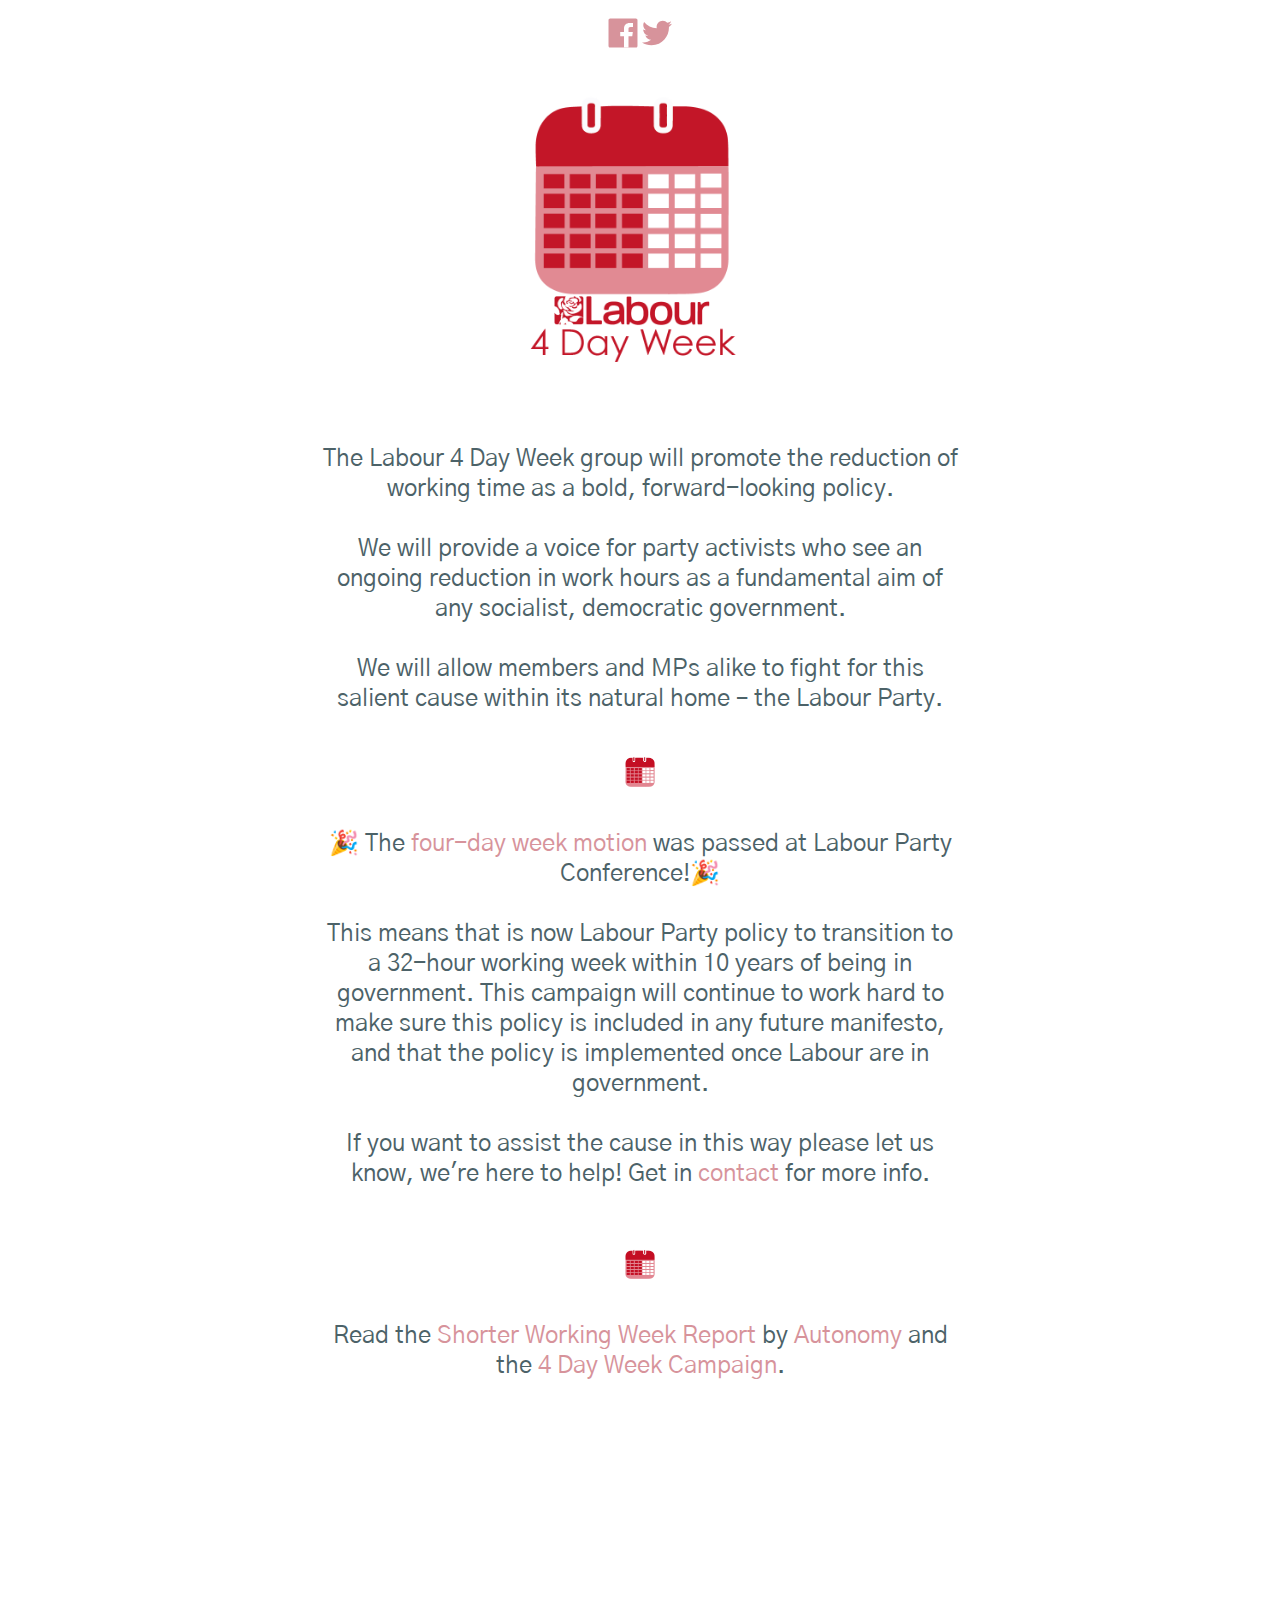
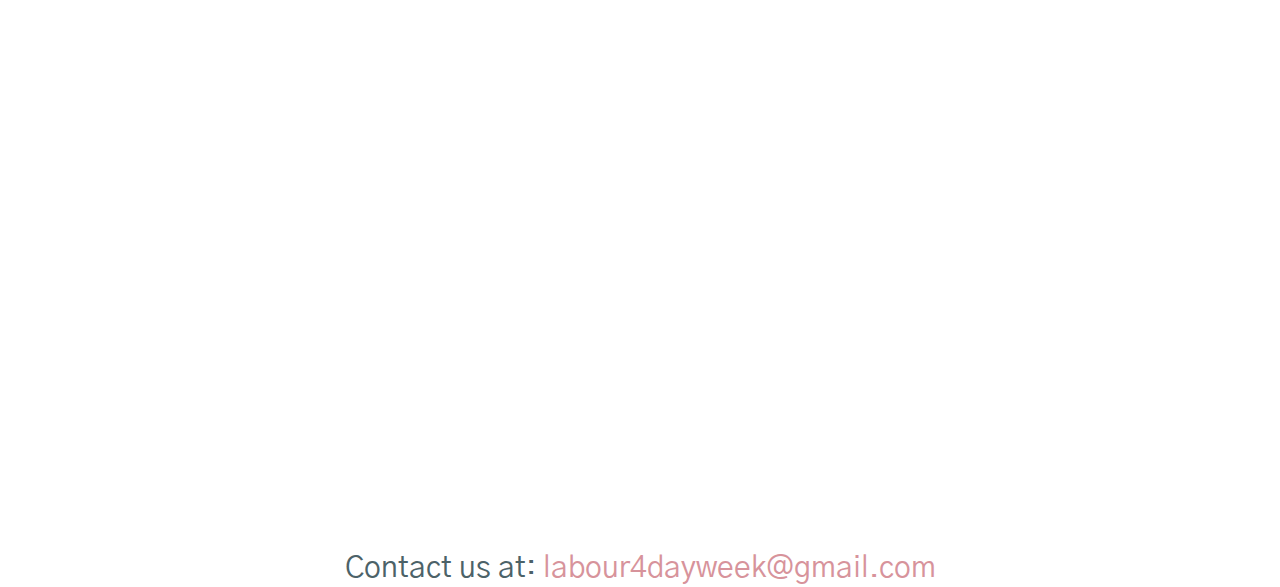
<file: index.html>
<!DOCTYPE html>
<html <html lang="en-UK">
<head>


<style>
img {
    display: block;
    float:center;

 
    margin-left: auto;
    margin-right: auto;
    width: 30%;
   
   
}
</style>
<link href="https://fonts.googleapis.com/css?family=Gothic+A1" rel="stylesheet">
<link rel="stylesheet" type="text/css" href="style.css">
<title>Labour 4 Day Week</title>
<meta charset="UTF-8">
<meta name="viewport" content="width=device-width, initial-scale=1.0">
<meta name="description" content="Labour 4 Day Week">
  <meta name="keywords" content="Labour 4 Day Week, labour, politics, 4 day week, four day week, work, AI, Post-work, Future of Work, shorter working week, Writing">
  <meta name="author" content="Labour 4 Day Week">
</head>
<body>

<div class="navbar">

<br>
<div class="logo">
<!-- FACEBOOK LOGO-->
<a href="https://www.facebook.com/labour4dayweek" target="_blank">
<?xml version="1.0" encoding="UTF-8" standalone="no"?>
<svg xmlns="http://www.w3.org/2000/svg" xmlns:xlink="http://www.w3.org/1999/xlink" version="1.1" id="Layer_1" x="0px" y="0px" width="30px" height="30px" viewBox="0 0 266.893 266.895" enable-background="new 0 0 266.893 266.895" xml:space="preserve">
<path id="facebook" class=icon d="M248.082,262.307c7.854,0,14.223-6.369,14.223-14.225V18.812  c0-7.857-6.368-14.224-14.223-14.224H18.812c-7.857,0-14.224,6.367-14.224,14.224v229.27c0,7.855,6.366,14.225,14.224,14.225  H248.082z"/>
<path class=iconinside id="f" d="M182.409,262.307v-99.803h33.499l5.016-38.895h-38.515V98.777c0-11.261,3.127-18.935,19.275-18.935  l20.596-0.009V45.045c-3.562-0.474-15.788-1.533-30.012-1.533c-29.695,0-50.025,18.126-50.025,51.413v28.684h-33.585v38.895h33.585  v99.803H182.409z"/>
</svg>
</a>



<!-- Twitter LOGO -->
<a href="https://twitter.com/Labour4DayWeek" target="_blank">
<?xml version="1.0" encoding="iso-8859-1"?>
<!-- Generator: Adobe Illustrator 18.1.1, SVG Export Plug-In . SVG Version: 6.00 Build 0)  -->
<svg xmlns="http://www.w3.org/2000/svg" xmlns:xlink="http://www.w3.org/1999/xlink" version="1.1" id="Capa_1" x="40px" y="40px" viewBox="0 0 612 612" style="enable-background:new 0 0 612 612;" xml:space="preserve" width="30px" height="30px">
<title>twitter profile</title>
    <desc>https://twitter.com/Labour4DayWeek</desc>
<g>
	<g> <g id="twitter profile" fill-rule="nonzero">
		<path class=icon d="M612,116.258c-22.525,9.981-46.694,16.75-72.088,19.772c25.929-15.527,45.777-40.155,55.184-69.411    c-24.322,14.379-51.169,24.82-79.775,30.48c-22.907-24.437-55.49-39.658-91.63-39.658c-69.334,0-125.551,56.217-125.551,125.513    c0,9.828,1.109,19.427,3.251,28.606C197.065,206.32,104.556,156.337,42.641,80.386c-10.823,18.51-16.98,40.078-16.98,63.101    c0,43.559,22.181,81.993,55.835,104.479c-20.575-0.688-39.926-6.348-56.867-15.756v1.568c0,60.806,43.291,111.554,100.693,123.104    c-10.517,2.83-21.607,4.398-33.08,4.398c-8.107,0-15.947-0.803-23.634-2.333c15.985,49.907,62.336,86.199,117.253,87.194    c-42.947,33.654-97.099,53.655-155.916,53.655c-10.134,0-20.116-0.612-29.944-1.721c55.567,35.681,121.536,56.485,192.438,56.485    c230.948,0,357.188-191.291,357.188-357.188l-0.421-16.253C573.872,163.526,595.211,141.422,612,116.258z" />
	</g>
</g>
</svg>
</a>
</div>

</div>





<div class="main">

<div id="contentimg" >	
<img src="images/Lab4DayWeek.png" alt="Labour Logo" >
 </div>

<div id="content">
<p style="min-width:300px;max-width:1500px;" >The Labour 4 Day Week group will promote the reduction of working time as a bold, forward-looking policy.  <br> 
 <br> 
We will provide a voice for party activists who see an ongoing reduction in work hours as a fundamental aim of any socialist, democratic government.  <br> 
 <br> 
We will allow members and MPs alike to fight for this salient cause within its natural home – the Labour Party. <br>
 </div>
 <br>
	<div id="contentimgsmall" >	
<img src="images/Calendar.png" alt="Labour Logo" style="width:30px;" >
 </div>
 <br>
	<div id="content">
<p style="min-width:300px;max-width:1500px;" > 🎉 The <a href="images/FOURDAYWEEKMOTION.pdf" download> four-day week motion</a> was passed at Labour Party Conference!🎉
<br>
<br>	
	This means that is now Labour Party policy to transition to a 32-hour working week within 10 years of being in government. This campaign will continue to work hard to make sure this policy is included in any future manifesto, and that the policy is implemented once Labour are in government.
<br>
<br>	
If you want to assist the cause in this way please let us know, we're here to help! Get in <a href="mailto:labour4dayweek@gmail.com">contact</a> for more info.  <br>
</div>		
<br>
	<br>
	<div id="contentimgsmall" >	
<img src="images/Calendar.png" alt="Labour Logo" style="width:30px;">
 </div>
	
	<br>
 <div id="content">
<p style="min-width:300px;max-width:1500px;" > Read the <a target="_blank" href="http://autonomy.work/wp-content/uploads/2019/02/Shorter-working-week-docV5.pdf"> Shorter Working Week Report</a> by <a target="_blank" href="http://autonomy.work">Autonomy</a> and the <a target="_blank" href="https://www.4dayweek.co.uk"> 4 Day Week Campaign</a>.  <br>
<br>
</div>

<div id="contentvid">
<iframe width="560" height="315" src="https://www.youtube.com/embed/xUzktGsK8sg" frameborder="0" allow="accelerometer; autoplay; encrypted-media; gyroscope; picture-in-picture" allowfullscreen></iframe>
</div>

 <br>

	<br>
<div id="contentvid">
<iframe width="560" height="315" src="https://www.youtube.com/embed/wItHPicsbDU" frameborder="0" allow="accelerometer; autoplay; encrypted-media; gyroscope; picture-in-picture" allowfullscreen></iframe>
</div>

<div id="content">

	<br>
<p  style="font-size:30px;"> Contact us at:  <a href="mailto:labour4dayweek@gmail.com"> labour4dayweek@gmail.com </a>
</div>


</div>


</body>
</html
</file>
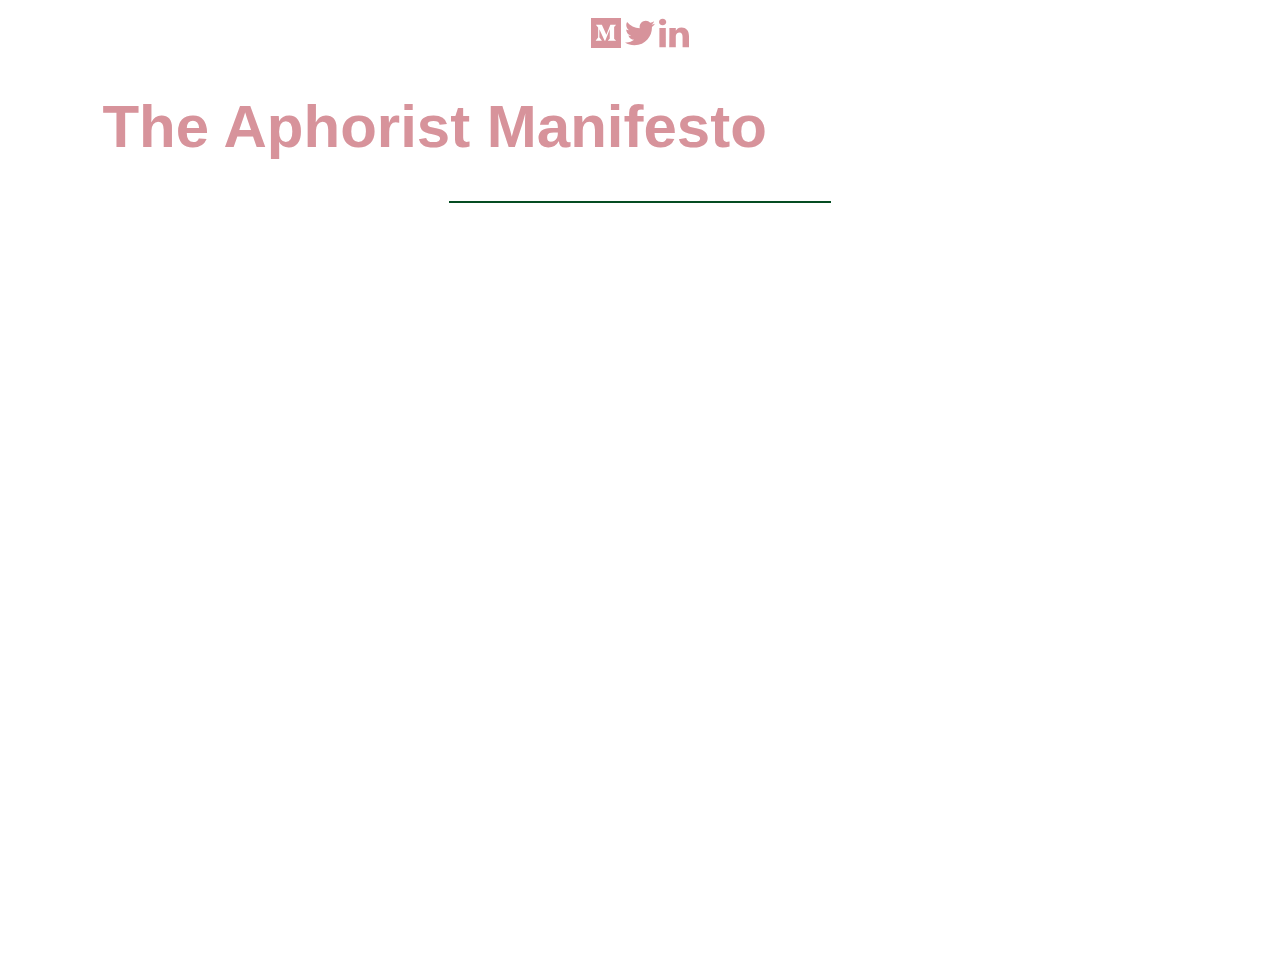
<file: i-have-made-up-my-mind-to-be-polite-and-sincere-to-everyone-more-cannot-be-asked-of-me.html>
<!DOCTYPE html>
<html <html lang="en-UK">
<head>


<style>
img {
    display: block;
    float:right;

 
    padding-left:4%;
    padding-bottom:4%;
    width: 40%;
    max-width:700px;
   
}
</style>
<link href="https://fonts.googleapis.com/css?family=Cardo|EB+Garamond|Esteban|Spectral|Lato" rel="stylesheet">
<link rel="stylesheet" type="text/css" href="style.css">
<title>The Aphorist Manifesto</title>
<meta charset="UTF-8">
<meta name="viewport" content="width=device-width, initial-scale=1.0">
<meta name="description" content="Patrick Bettington's Bio & Homepage">
  <meta name="keywords" content="patrick, bettington, philosophy, poltics, political, philosopher, technology, AI, Post-work, Future of Work, Research, Writing">
  <meta name="author" content="Patrick Bettington">
</head>
<body>
<div class="navbar">
<br>
<!-- MEDIUM LOGO -->
<a href="https://medium.com/@paddybettington" target="_blank">
<?xml version="1.0" encoding="UTF-8" standalone="no"?>
<svg  preserveAspectRatio="xMaxYMax meet" width="30px" height="30px" viewBox="0 0 195 195" version="1.1" xmlns="http://www.w3.org/2000/svg" xmlns:xlink="http://www.w3.org/1999/xlink">
    <!-- Generator: Sketch 46.2 (44496) - http://www.bohemiancoding.com/sketch -->
    <title>Monogram</title>
    <desc>Created with Sketch.</desc>
    <defs></defs>
    <g id="Page-1" stroke="none" stroke-width="1" fill="none" fill-rule="evenodd">
        <g id="Monogram" fill-rule="nonzero">
            <rect class=icon id="Rectangle-path" fill="#12100E" x="0" y="0" width="195" height="195"></rect>
            <path class=iconinside d="M46.5340803,65.2157554 C46.6968378,63.6076572 46.0836,62.018231 44.8828198,60.93592 L32.6512605,46.2010582 L32.6512605,44 L70.6302521,44 L99.9859944,108.380952 L125.794585,44 L162,44 L162,46.2010582 L151.542017,56.2281011 C150.640424,56.9153477 150.193188,58.0448862 150.380019,59.1628454 L150.380019,132.837155 C150.193188,133.955114 150.640424,135.084652 151.542017,135.771899 L161.755369,145.798942 L161.755369,148 L110.38282,148 L110.38282,145.798942 L120.963119,135.527337 C122.002801,134.487948 122.002801,134.182246 122.002801,132.592593 L122.002801,73.0417402 L92.585901,147.755438 L88.6106443,147.755438 L54.3622782,73.0417402 L54.3622782,123.115814 C54.0767278,125.221069 54.7759199,127.3406 56.2581699,128.863022 L70.0186741,145.55438 L70.0186741,147.755438 L31,147.755438 L31,145.55438 L44.7605042,128.863022 C46.2319621,127.338076 46.8903838,125.204485 46.5340803,123.115814 L46.5340803,65.2157554 Z" id="Shape" fill="#FFFFFF"></path>
        </g>
    </g>
</svg>
</a>

<!-- Twitter LOGO -->
<a href="https://twitter.com/paddybettington" target="_blank">
<?xml version="1.0" encoding="iso-8859-1"?>
<!-- Generator: Adobe Illustrator 18.1.1, SVG Export Plug-In . SVG Version: 6.00 Build 0)  -->
<svg xmlns="http://www.w3.org/2000/svg" xmlns:xlink="http://www.w3.org/1999/xlink" version="1.1" id="Capa_1" x="40px" y="40px" viewBox="0 0 612 612" style="enable-background:new 0 0 612 612;" xml:space="preserve" width="30px" height="30px">
<title>twitter profile</title>
    <desc>https://twitter.com/paddybettington</desc>
<g>
	<g> <g id="twitter profile" fill-rule="nonzero">
		<path class=icon d="M612,116.258c-22.525,9.981-46.694,16.75-72.088,19.772c25.929-15.527,45.777-40.155,55.184-69.411    c-24.322,14.379-51.169,24.82-79.775,30.48c-22.907-24.437-55.49-39.658-91.63-39.658c-69.334,0-125.551,56.217-125.551,125.513    c0,9.828,1.109,19.427,3.251,28.606C197.065,206.32,104.556,156.337,42.641,80.386c-10.823,18.51-16.98,40.078-16.98,63.101    c0,43.559,22.181,81.993,55.835,104.479c-20.575-0.688-39.926-6.348-56.867-15.756v1.568c0,60.806,43.291,111.554,100.693,123.104    c-10.517,2.83-21.607,4.398-33.08,4.398c-8.107,0-15.947-0.803-23.634-2.333c15.985,49.907,62.336,86.199,117.253,87.194    c-42.947,33.654-97.099,53.655-155.916,53.655c-10.134,0-20.116-0.612-29.944-1.721c55.567,35.681,121.536,56.485,192.438,56.485    c230.948,0,357.188-191.291,357.188-357.188l-0.421-16.253C573.872,163.526,595.211,141.422,612,116.258z" />
	</g>
</g>
</svg>
</a>

<a href="https://www.linkedin.com/in/patrickbettington/" target="_blank" >
<!-- Linked in logo -->
<?xml version="1.0" encoding="iso-8859-1"?>
<!-- Generator: Adobe Illustrator 16.0.0, SVG Export Plug-In . SVG Version: 6.00 Build 0)  -->
<!DOCTYPE svg PUBLIC "-//W3C//DTD SVG 1.1//EN" "http://www.w3.org/Graphics/SVG/1.1/DTD/svg11.dtd">
<svg version="1.1" id="Capa_1" xmlns="http://www.w3.org/2000/svg" xmlns:xlink="http://www.w3.org/1999/xlink" x="0px" y="0px"
	 width="30px" height="30px" viewBox="0 0 430.117 430.117" style="enable-background:new 0 0 430.117 430.117;"
	 xml:space="preserve">
<g> 
	<path class=icon id="LinkedIn" d="M430.117,261.543V420.56h-92.188V272.193c0-37.271-13.334-62.707-46.703-62.707
		c-25.473,0-40.632,17.142-47.301,33.724c-2.432,5.928-3.058,14.179-3.058,22.477V420.56h-92.219c0,0,1.242-251.285,0-277.32h92.21
		v39.309c-0.187,0.294-0.43,0.611-0.606,0.896h0.606v-0.896c12.251-18.869,34.13-45.824,83.102-45.824
		C384.633,136.724,430.117,176.361,430.117,261.543z M52.183,9.558C20.635,9.558,0,30.251,0,57.463
		c0,26.619,20.038,47.94,50.959,47.94h0.616c32.159,0,52.159-21.317,52.159-47.94C103.128,30.251,83.734,9.558,52.183,9.558z
		 M5.477,420.56h92.184v-277.32H5.477V420.56z"/>
</g>

</svg>
</a>




<h1><a href="i-have-made-up-my-mind-to-be-polite-and-sincere-to-everyone-more-cannot-be-asked-of-me.html">The Aphorist Manifesto</a></h1>
<hr size="2" color="#054C22" width="380" align="center" noshade>
<br>

</div>
<div class="main">

<p class=big 'style="min-width:300px;max-width:400px;"' >“I have made up my mind to be polite and sincere to everyone; more cannot be asked of me.”
<hr size="1" color="#721414" width="20%" align="center" noshade>
<p>Lev Nikolayevich Myshkin</p>
<br>
<br>
<br>
<br>
<br>
<br>
</file>
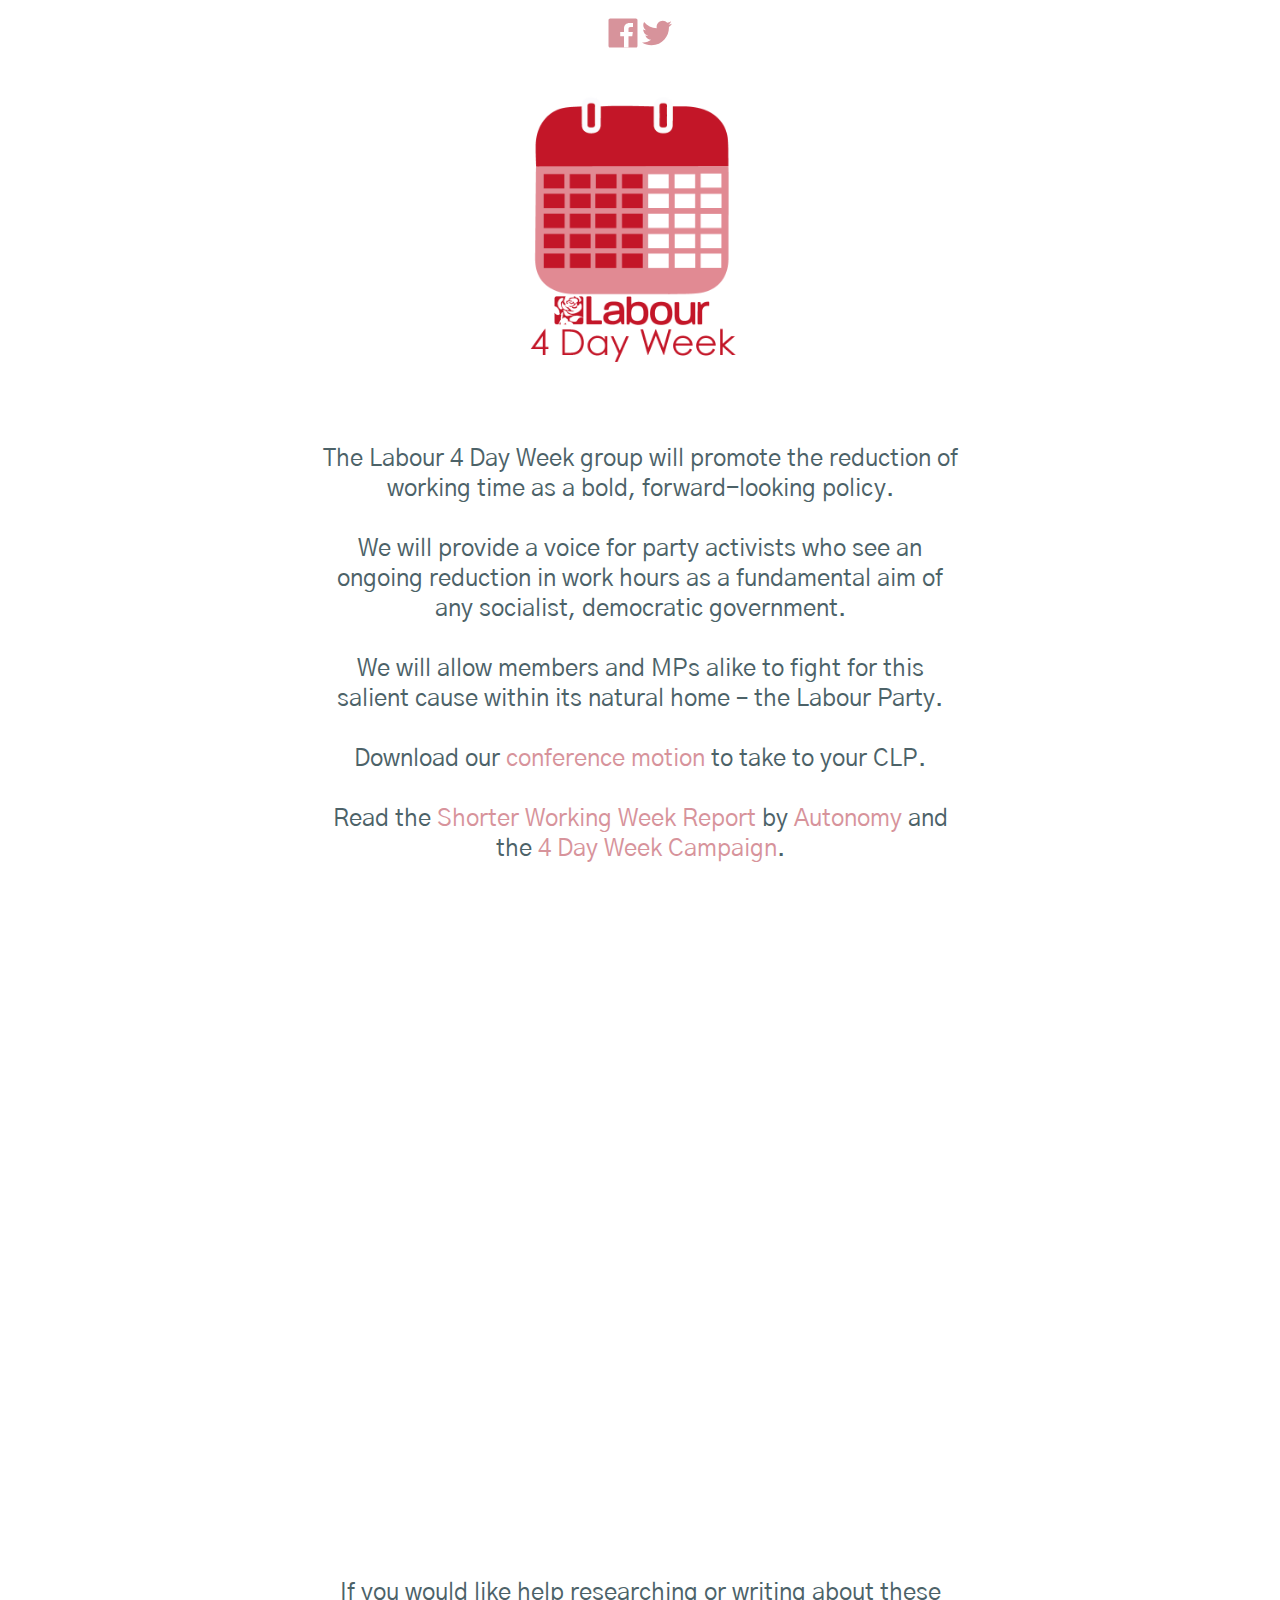
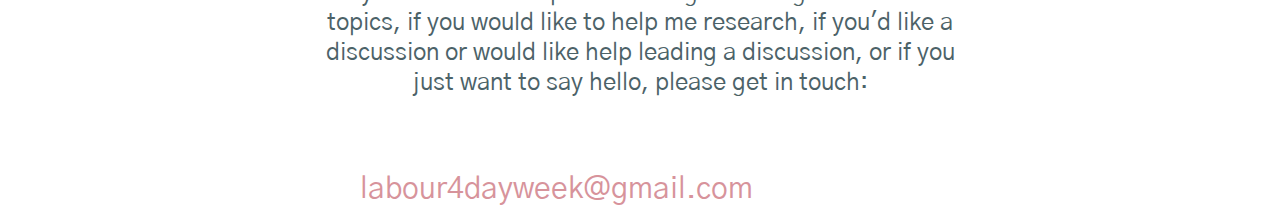
<file: indexACTUAL.html>
<!DOCTYPE html>
<html <html lang="en-UK">
<head>


<style>
img {
    display: block;
    float:center;

 
    margin-left: auto;
    margin-right: auto;
    width: 30%;
   
   
}
</style>
<link href="https://fonts.googleapis.com/css?family=Gothic+A1" rel="stylesheet">
<link rel="stylesheet" type="text/css" href="style.css">
<title>Labour 4 Day Week</title>
<meta charset="UTF-8">
<meta name="viewport" content="width=device-width, initial-scale=1.0">
<meta name="description" content="Labour 4 Day Week">
  <meta name="keywords" content="Labour 4 Day Week, labour, politics, 4 day week, four day week, work, AI, Post-work, Future of Work, shorter working week, Writing">
  <meta name="author" content="Labour 4 Day Week">
</head>
<body>

<div class="navbar">

<br>
<div class="logo">
<!-- FACEBOOK LOGO-->
<a href="https://www.facebook.com/labour4dayweek" target="_blank">
<?xml version="1.0" encoding="UTF-8" standalone="no"?>
<svg xmlns="http://www.w3.org/2000/svg" xmlns:xlink="http://www.w3.org/1999/xlink" version="1.1" id="Layer_1" x="0px" y="0px" width="30px" height="30px" viewBox="0 0 266.893 266.895" enable-background="new 0 0 266.893 266.895" xml:space="preserve">
<path id="facebook" class=icon d="M248.082,262.307c7.854,0,14.223-6.369,14.223-14.225V18.812  c0-7.857-6.368-14.224-14.223-14.224H18.812c-7.857,0-14.224,6.367-14.224,14.224v229.27c0,7.855,6.366,14.225,14.224,14.225  H248.082z"/>
<path class=iconinside id="f" d="M182.409,262.307v-99.803h33.499l5.016-38.895h-38.515V98.777c0-11.261,3.127-18.935,19.275-18.935  l20.596-0.009V45.045c-3.562-0.474-15.788-1.533-30.012-1.533c-29.695,0-50.025,18.126-50.025,51.413v28.684h-33.585v38.895h33.585  v99.803H182.409z"/>
</svg>
</a>



<!-- Twitter LOGO -->
<a href="https://twitter.com/Labour4DayWeek" target="_blank">
<?xml version="1.0" encoding="iso-8859-1"?>
<!-- Generator: Adobe Illustrator 18.1.1, SVG Export Plug-In . SVG Version: 6.00 Build 0)  -->
<svg xmlns="http://www.w3.org/2000/svg" xmlns:xlink="http://www.w3.org/1999/xlink" version="1.1" id="Capa_1" x="40px" y="40px" viewBox="0 0 612 612" style="enable-background:new 0 0 612 612;" xml:space="preserve" width="30px" height="30px">
<title>twitter profile</title>
    <desc>https://twitter.com/Labour4DayWeek</desc>
<g>
	<g> <g id="twitter profile" fill-rule="nonzero">
		<path class=icon d="M612,116.258c-22.525,9.981-46.694,16.75-72.088,19.772c25.929-15.527,45.777-40.155,55.184-69.411    c-24.322,14.379-51.169,24.82-79.775,30.48c-22.907-24.437-55.49-39.658-91.63-39.658c-69.334,0-125.551,56.217-125.551,125.513    c0,9.828,1.109,19.427,3.251,28.606C197.065,206.32,104.556,156.337,42.641,80.386c-10.823,18.51-16.98,40.078-16.98,63.101    c0,43.559,22.181,81.993,55.835,104.479c-20.575-0.688-39.926-6.348-56.867-15.756v1.568c0,60.806,43.291,111.554,100.693,123.104    c-10.517,2.83-21.607,4.398-33.08,4.398c-8.107,0-15.947-0.803-23.634-2.333c15.985,49.907,62.336,86.199,117.253,87.194    c-42.947,33.654-97.099,53.655-155.916,53.655c-10.134,0-20.116-0.612-29.944-1.721c55.567,35.681,121.536,56.485,192.438,56.485    c230.948,0,357.188-191.291,357.188-357.188l-0.421-16.253C573.872,163.526,595.211,141.422,612,116.258z" />
	</g>
</g>
</svg>
</a>
</div>

</div>





<div class="main">

<div id="contentimg" >	
<img src="images/Lab4DayWeek.png" alt="Labour Logo" >
 </div>

<div id="content">
<p style="min-width:300px;max-width:1500px;" >The Labour 4 Day Week group will promote the reduction of working time as a bold, forward-looking policy.  <br> 
 <br> 
We will provide a voice for party activists who see an ongoing reduction in work hours as a fundamental aim of any socialist, democratic government.  <br> 
 <br> 
We will allow members and MPs alike to fight for this salient cause within its natural home – the Labour Party. <br>
 
 <br>
 
 Download our <a href="images/FOURDAYWEEKMOTION.pdf" download> conference motion</a> to take to your CLP.  <br>
		
<br>
 
Read the <a href="http://autonomy.work/wp-content/uploads/2019/02/Shorter-working-week-docV5.pdf"> Shorter Working Week Report</a> by <a href="http://autonomy.work">Autonomy</a> and the <a href="https://www.4dayweek.co.uk"> 4 Day Week Campaign</a>.  <br>

</div>

<div id="contentvid">
<iframe width="560" height="315" src="https://www.youtube.com/embed/xUzktGsK8sg" frameborder="0" allow="accelerometer; autoplay; encrypted-media; gyroscope; picture-in-picture" allowfullscreen></iframe>
</div>

 <br>

	<br>
<div id="contentvid">
<iframe width="560" height="315" src="https://www.youtube.com/embed/wItHPicsbDU" frameborder="0" allow="accelerometer; autoplay; encrypted-media; gyroscope; picture-in-picture" allowfullscreen></iframe>
</div>

<div id="content">
<p>If you would like help researching or writing about these topics, if you would like to help me research, if you'd like a discussion or would like help leading a discussion, or if you just want to say hello, please get in touch:   </p>
<br>
<p class="big" style="font-size:30px;"> <a href="mailto:labour4dayweek@gmail.com"> labour4dayweek@gmail.com </a>
</div>


</div>


</body>
</html
</file>
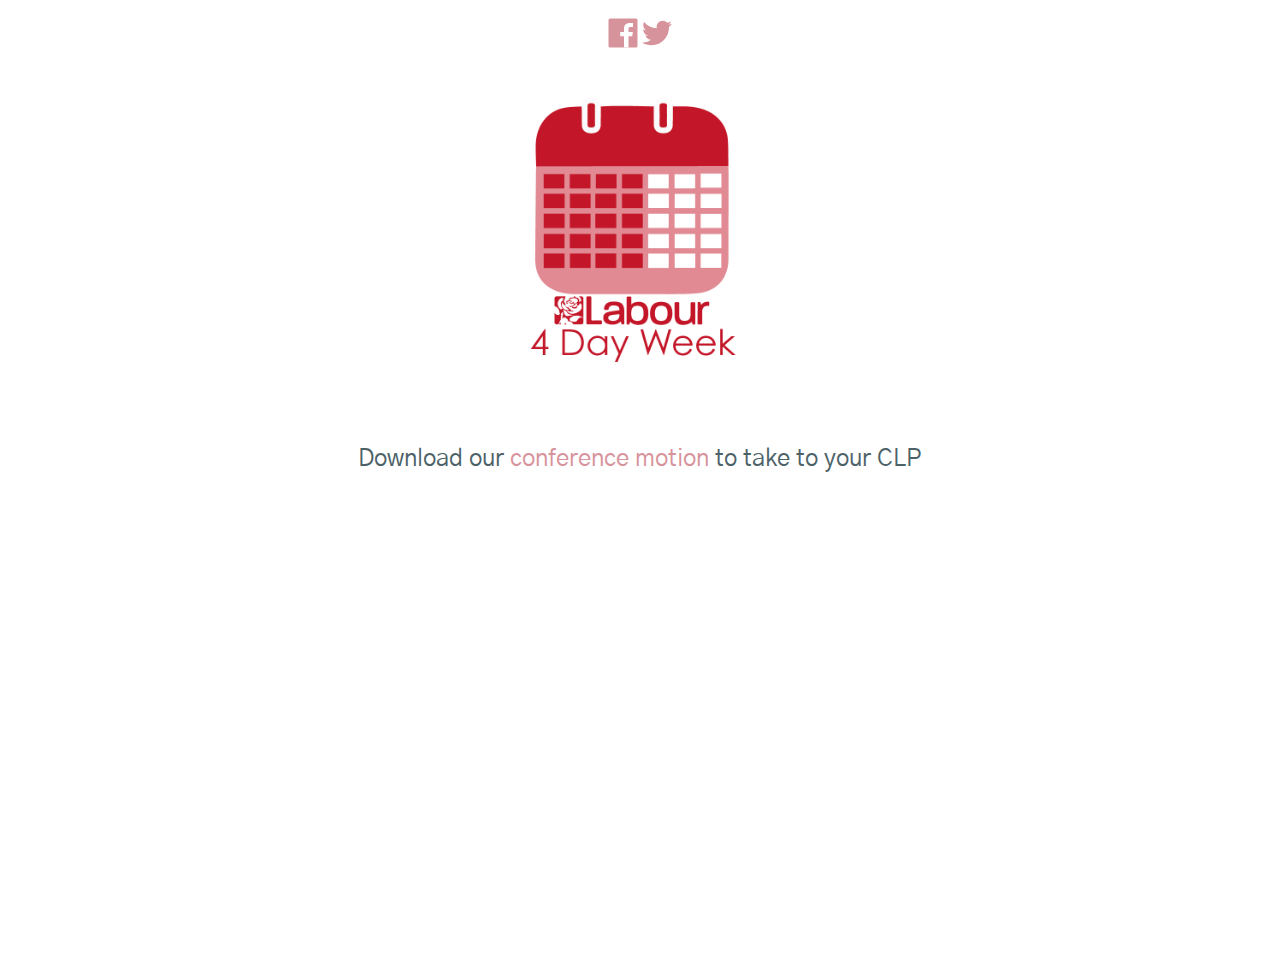
<file: indextemp.html>
<!DOCTYPE html>
<html <html lang="en-UK">
<head>


<style>
img {
    display: block;
    float:center;
 
    margin-left: auto;
    margin-right: auto;
    width: 30%;
   
   
}
</style>
<link href="https://fonts.googleapis.com/css?family=Gothic+A1" rel="stylesheet">
<link rel="stylesheet" type="text/css" href="style.css">
<title>Labour 4 Day Week</title>
<meta charset="UTF-8">
<meta name="viewport" content="width=device-width, initial-scale=1.0">
<meta name="description" content="Patrick Bettington's Bio & Homepage">
  <meta name="keywords" content="Labour 4 Day Week, labour, politics, 4 day week, four day week, work, AI, Post-work, Future of Work, shorter working week, Writing">
  <meta name="author" content="Labour 4 Day Week">
</head>
<body>

<div class="navbar">

<br>
<div class="logo">
<!-- FACEBOOK LOGO-->
<a href="https://www.facebook.com/labour4dayweek" target="_blank">
<?xml version="1.0" encoding="UTF-8" standalone="no"?>
<svg xmlns="http://www.w3.org/2000/svg" xmlns:xlink="http://www.w3.org/1999/xlink" version="1.1" id="Layer_1" x="0px" y="0px" width="30px" height="30px" viewBox="0 0 266.893 266.895" enable-background="new 0 0 266.893 266.895" xml:space="preserve">
<path id="facebook" class=icon d="M248.082,262.307c7.854,0,14.223-6.369,14.223-14.225V18.812  c0-7.857-6.368-14.224-14.223-14.224H18.812c-7.857,0-14.224,6.367-14.224,14.224v229.27c0,7.855,6.366,14.225,14.224,14.225  H248.082z"/>
<path class=iconinside id="f" d="M182.409,262.307v-99.803h33.499l5.016-38.895h-38.515V98.777c0-11.261,3.127-18.935,19.275-18.935  l20.596-0.009V45.045c-3.562-0.474-15.788-1.533-30.012-1.533c-29.695,0-50.025,18.126-50.025,51.413v28.684h-33.585v38.895h33.585  v99.803H182.409z"/>
</svg>
</a>



<!-- Twitter LOGO -->
<a href="https://twitter.com/Labour4DayWeek" target="_blank">
<?xml version="1.0" encoding="iso-8859-1"?>
<!-- Generator: Adobe Illustrator 18.1.1, SVG Export Plug-In . SVG Version: 6.00 Build 0)  -->
<svg xmlns="http://www.w3.org/2000/svg" xmlns:xlink="http://www.w3.org/1999/xlink" version="1.1" id="Capa_1" x="40px" y="40px" viewBox="0 0 612 612" style="enable-background:new 0 0 612 612;" xml:space="preserve" width="30px" height="30px">
<title>twitter profile</title>
    <desc>https://twitter.com/Labour4DayWeek</desc>
<g>
	<g> <g id="twitter profile" fill-rule="nonzero">
		<path class=icon d="M612,116.258c-22.525,9.981-46.694,16.75-72.088,19.772c25.929-15.527,45.777-40.155,55.184-69.411    c-24.322,14.379-51.169,24.82-79.775,30.48c-22.907-24.437-55.49-39.658-91.63-39.658c-69.334,0-125.551,56.217-125.551,125.513    c0,9.828,1.109,19.427,3.251,28.606C197.065,206.32,104.556,156.337,42.641,80.386c-10.823,18.51-16.98,40.078-16.98,63.101    c0,43.559,22.181,81.993,55.835,104.479c-20.575-0.688-39.926-6.348-56.867-15.756v1.568c0,60.806,43.291,111.554,100.693,123.104    c-10.517,2.83-21.607,4.398-33.08,4.398c-8.107,0-15.947-0.803-23.634-2.333c15.985,49.907,62.336,86.199,117.253,87.194    c-42.947,33.654-97.099,53.655-155.916,53.655c-10.134,0-20.116-0.612-29.944-1.721c55.567,35.681,121.536,56.485,192.438,56.485    c230.948,0,357.188-191.291,357.188-357.188l-0.421-16.253C573.872,163.526,595.211,141.422,612,116.258z" />
	</g>
</g>
</svg>
</a>
</div>

</div>





<div class="main">

<div id="contentimg" >	
<img src="images/Lab4DayWeek.png" alt="Labour Logo" >
 </div>

<div id="content">
<p style="min-width:300px;max-width:1500px;" >
 
 Download our <a href="images/FOURDAYWEEKMOTION.pdf" download> conference motion</a> to take to your CLP 

</div>
</file>
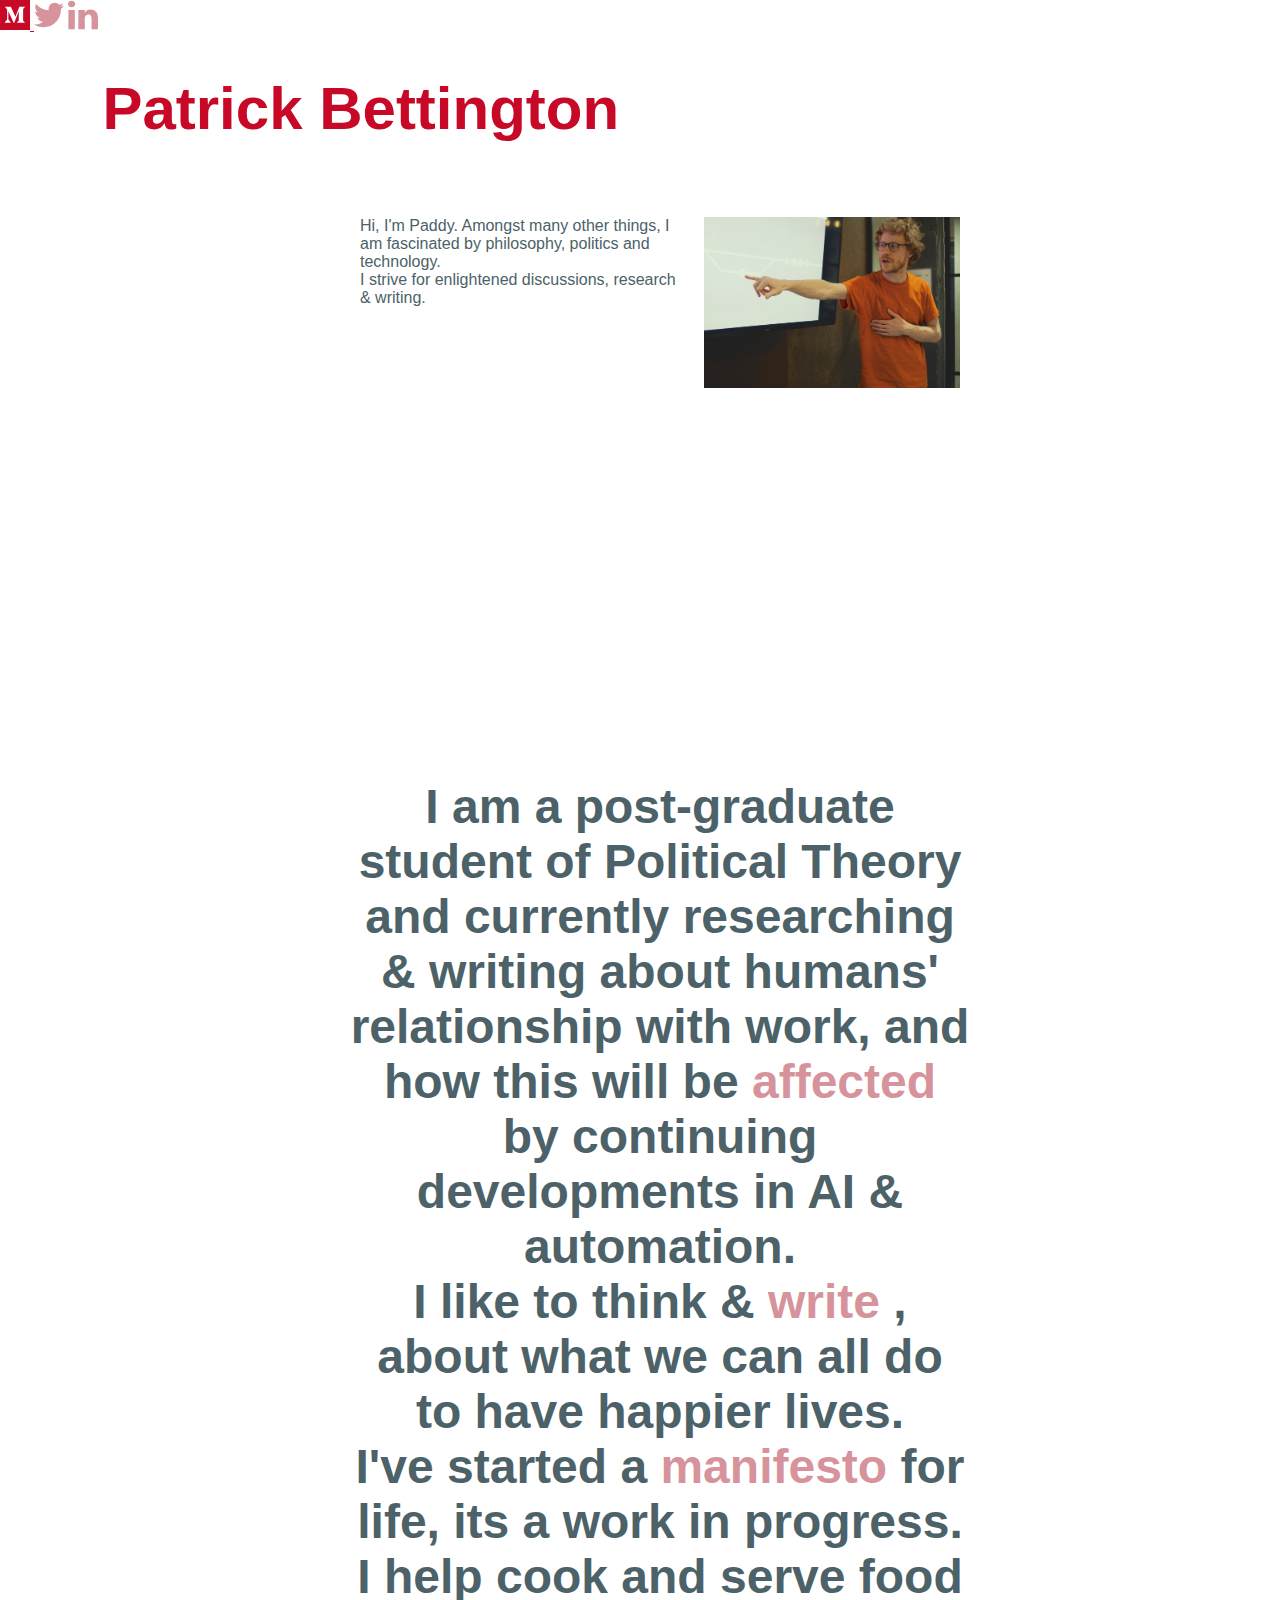
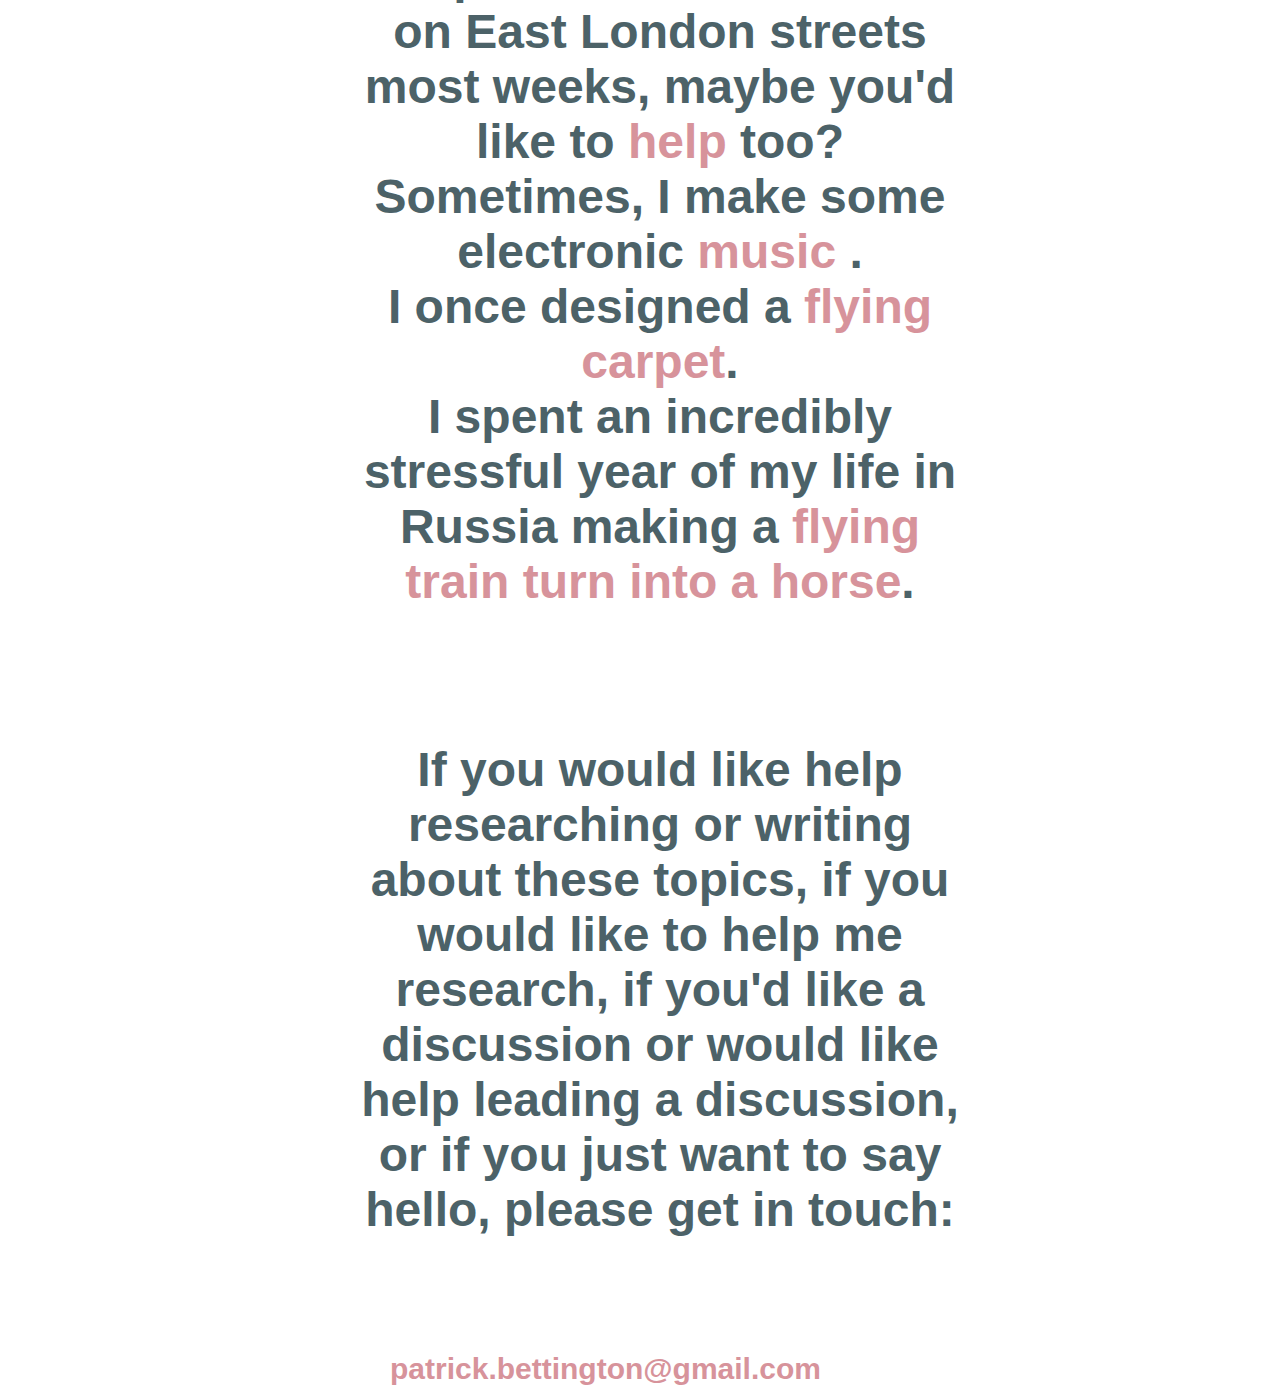
<file: patrickbettingtonwebsite.html>
<!DOCTYPE html>
<html <html lang="en-UK">
<head>


<style>
img {
    display: block;
    float:right;

 
    padding-left:4%;
    padding-bottom:4%;
    width: 40%;
    max-width:700px;
   
}
</style>
<link href="https://fonts.googleapis.com/css?family=EB+Garamond" rel="stylesheet">
<link rel="stylesheet" type="text/css" href="style.css">
<title>Patrick Bettington</title>
<meta charset="UTF-8">

</head>
<body>

<!-- MEDIUM LOGO -->
<a href="https://medium.com/@paddybettington" target="_blank">
<?xml version="1.0" encoding="UTF-8" standalone="no"?>
<svg  preserveAspectRatio="xMaxYMax meet" width="30px" height="30px" viewBox="0 0 195 195" version="1.1" xmlns="http://www.w3.org/2000/svg" xmlns:xlink="http://www.w3.org/1999/xlink">
    <!-- Generator: Sketch 46.2 (44496) - http://www.bohemiancoding.com/sketch -->
    <title>Monogram</title>
    <desc>Created with Sketch.</desc>
    <defs></defs>
    <g id="Page-1" stroke="none" stroke-width="1" fill="none" fill-rule="evenodd">
        <g id="Monogram" fill-rule="nonzero">
            <rect class=icon id="Rectangle-path" fill="#12100E" x="0" y="0" width="195" height="195"></rect>
            <path class=iconinside d="M46.5340803,65.2157554 C46.6968378,63.6076572 46.0836,62.018231 44.8828198,60.93592 L32.6512605,46.2010582 L32.6512605,44 L70.6302521,44 L99.9859944,108.380952 L125.794585,44 L162,44 L162,46.2010582 L151.542017,56.2281011 C150.640424,56.9153477 150.193188,58.0448862 150.380019,59.1628454 L150.380019,132.837155 C150.193188,133.955114 150.640424,135.084652 151.542017,135.771899 L161.755369,145.798942 L161.755369,148 L110.38282,148 L110.38282,145.798942 L120.963119,135.527337 C122.002801,134.487948 122.002801,134.182246 122.002801,132.592593 L122.002801,73.0417402 L92.585901,147.755438 L88.6106443,147.755438 L54.3622782,73.0417402 L54.3622782,123.115814 C54.0767278,125.221069 54.7759199,127.3406 56.2581699,128.863022 L70.0186741,145.55438 L70.0186741,147.755438 L31,147.755438 L31,145.55438 L44.7605042,128.863022 C46.2319621,127.338076 46.8903838,125.204485 46.5340803,123.115814 L46.5340803,65.2157554 Z" id="Shape" fill="#FFFFFF"></path>
        </g>
    </g>
</svg>
</a>

<!-- Twitter LOGO -->
<a href="https://twitter.com/paddybettington" target="_blank">
<?xml version="1.0" encoding="iso-8859-1"?>
<!-- Generator: Adobe Illustrator 18.1.1, SVG Export Plug-In . SVG Version: 6.00 Build 0)  -->
<svg xmlns="http://www.w3.org/2000/svg" xmlns:xlink="http://www.w3.org/1999/xlink" version="1.1" id="Capa_1" x="40px" y="40px" viewBox="0 0 612 612" style="enable-background:new 0 0 612 612;" xml:space="preserve" width="30px" height="30px">
<title>twitter profile</title>
    <desc>https://twitter.com/paddybettington</desc>
<g>
	<g> <g id="twitter profile" fill-rule="nonzero">
		<path class=icon d="M612,116.258c-22.525,9.981-46.694,16.75-72.088,19.772c25.929-15.527,45.777-40.155,55.184-69.411    c-24.322,14.379-51.169,24.82-79.775,30.48c-22.907-24.437-55.49-39.658-91.63-39.658c-69.334,0-125.551,56.217-125.551,125.513    c0,9.828,1.109,19.427,3.251,28.606C197.065,206.32,104.556,156.337,42.641,80.386c-10.823,18.51-16.98,40.078-16.98,63.101    c0,43.559,22.181,81.993,55.835,104.479c-20.575-0.688-39.926-6.348-56.867-15.756v1.568c0,60.806,43.291,111.554,100.693,123.104    c-10.517,2.83-21.607,4.398-33.08,4.398c-8.107,0-15.947-0.803-23.634-2.333c15.985,49.907,62.336,86.199,117.253,87.194    c-42.947,33.654-97.099,53.655-155.916,53.655c-10.134,0-20.116-0.612-29.944-1.721c55.567,35.681,121.536,56.485,192.438,56.485    c230.948,0,357.188-191.291,357.188-357.188l-0.421-16.253C573.872,163.526,595.211,141.422,612,116.258z" />
	</g>
</g>
</svg>
</a>

<a href="https://www.linkedin.com/in/patrickbettington/" target="_blank" >
<!-- Linked in logo -->
<?xml version="1.0" encoding="iso-8859-1"?>
<!-- Generator: Adobe Illustrator 16.0.0, SVG Export Plug-In . SVG Version: 6.00 Build 0)  -->
<!DOCTYPE svg PUBLIC "-//W3C//DTD SVG 1.1//EN" "http://www.w3.org/Graphics/SVG/1.1/DTD/svg11.dtd">
<svg version="1.1" id="Capa_1" xmlns="http://www.w3.org/2000/svg" xmlns:xlink="http://www.w3.org/1999/xlink" x="0px" y="0px"
	 width="30px" height="30px" viewBox="0 0 430.117 430.117" style="enable-background:new 0 0 430.117 430.117;"
	 xml:space="preserve">
<g> 
	<path class=icon id="LinkedIn" d="M430.117,261.543V420.56h-92.188V272.193c0-37.271-13.334-62.707-46.703-62.707
		c-25.473,0-40.632,17.142-47.301,33.724c-2.432,5.928-3.058,14.179-3.058,22.477V420.56h-92.219c0,0,1.242-251.285,0-277.32h92.21
		v39.309c-0.187,0.294-0.43,0.611-0.606,0.896h0.606v-0.896c12.251-18.869,34.13-45.824,83.102-45.824
		C384.633,136.724,430.117,176.361,430.117,261.543z M52.183,9.558C20.635,9.558,0,30.251,0,57.463
		c0,26.619,20.038,47.94,50.959,47.94h0.616c32.159,0,52.159-21.317,52.159-47.94C103.128,30.251,83.734,9.558,52.183,9.558z
		 M5.477,420.56h92.184v-277.32H5.477V420.56z"/>
</g>

</svg>
</a>




<h1>Patrick Bettington</h1>
<br>
<div id="content">
<img src="images/orangeshirt.jpg" alt="failed picture of patrick bettington" >

<p class=big style="min-width:300px;max-width:400px;" >Hi, I'm Paddy. Amongst many other things, I am fascinated by philosophy, politics and technology. 
<br>
	    I strive for enlightened discussions, research & writing.

 </div>
 <div id="right"></div>
 <h2/>

 <br>
 <div id="content">
<p  style="clear: both;" > 
I am a post-graduate student of Political Theory and currently researching & writing about humans' relationship with work, and how this will be <a href="https://www.theguardian.com/news/2018/jan/19/post-work-the-radical-idea-of-a-world-without-jobs" target="_blank">affected</a> by continuing developments in AI & automation.<br>
I like to think & <a href="https://medium.com/@paddybettington" target="_blank"> write </a>, about what we can all do to have happier lives. <br>
I've started a<a href="https://www.theaphoristmanifesto.com" target="_blank"> manifesto </a> for life, its a work in progress.<br>
I help cook and serve food on East London streets most weeks, maybe you'd like to <a href="https://www.facebook.com/groups/376135786122681/" target="_blank"> help </a> too?<br>
Sometimes, I make some electronic <a href="https://soundcloud.com/paddy-bettington" target="_blank"> music </a>.<br>
I once designed a <a href="https://youtu.be/nUi1_bGiJSg?t=1h49m22s" target="_blank"> flying carpet</a>.<br>
I spent an incredibly stressful year of my life in Russia making a <a href="https://youtu.be/ygluZ0tB8S4?t=2h15m4s" target="_blank"> flying train turn into a horse</a>.<br>

</p>
<br>

<p>If you would like help researching or writing about these topics, if you would like to help me research, if you'd like a discussion or would like help leading a discussion, or if you just want to say hello, please get in touch:   </p>
<br>
<p class="big" style="font-size:30px;"> <a href="mailto:patrick.bettington@gmail.com"> patrick.bettington@gmail.com </a>
</div>






</body>
</html
</file>
<file: style.css>
html, body {
    height:100%;
    width:100%;
    margin:0px;
}
head {
  
    width:100%;
   
}
body{

  background-size: cover;

}


h1{
font-size:60px;
color:#c70927;
font-family: 'Gothic A1', sans-serif;
text-align:left;
margin-left:8%;
}

h2{
font-size:200%;
color:#d7939b;
font-family: 'Gothic A1', sans-serif;
text-align:left;
padding-left: 40px;
}

p {
font-size:150%;
color:#4C6268;
font-family: 'Gothic A1', sans-serif;
text-align:center;


}

p.big{
font-size:100%;
color:#4C6268;
font-family: 'Gothic A1', sans-serif;
text-align:left;
padding-left: 40px;
}

ul {
font-size:50%;
color:#4C6268;
font-family: 'EB Garamond', serif;
text-align:left;
padding-left:15%;
}

blockquote {
display: block;
font-family: 'EB Garamond', serif;
color:#77AD78;
}

q {
font-family: 'EB Garamond', serif;
color:#F2AA3E;
}

#right {
    float: left;
    width: auto;
    min-width:10%;
}

#parent {
    display:table-cell;
    vertical-align:middle;
    background:#ffffff;
}
#child {
    height:50%;
    width:50%;
    background:white;
    margin:0px auto;
}

#content {

height:50%;
    width:50%;
    background:white;
    margin:0px auto;

    min-width: 300px;
    max-width:1500px;
   
    
    }
    #contentimg {


    background:white;
    margin:0px auto;

    min-width: 300px;
    max-width:850px;
   
    
    }

  #contentimgsmall {


    background:white;
    margin:0px auto;

   
    width:30px;
   
    
    }
    
    #contentvid {

width: 560px; /* you have to have a size or this method doesn't work */
    height: 315px; /* think about making these max-width instead - might give you some more responsiveness */

    /* position: absolute; /* positions out of the flow, but according to the nearest parent */
    top: 0; right: 0; /* confuse it i guess */
    bottom: 0; left: 0;
    margin: auto; /* make em equal */ 
    
    }
    
    #SocialMedia {
item-align:center;
 
    margin:0px auto;

 
   
    
    }


/*COLOURS*/
/* light red */
a:link, .icon, a:visited  {
   fill: #d7939b;
   color: #d7939b;
 }
 /* dark red*/  

h1, a:hover, .icon:hover {
color:#c70927;
fill: #c70927;
}

/* White*/

.iconinside, body, .navbar, .quote {
   fill: #ffffff;
   background-color:#ffffff;
  
}


a:link {
    'color: #d7939b; 
    background-color: transparent; 
    text-decoration: none;
}

a:visited {
  
    background-color: transparent;
    text-decoration: none;
}

a:hover {
   
    background-color: transparent;
    text-decoration: underline;
}

a:active {
    color: #d7939b;
    background-color: transparent;
    text-decoration: underline;
}

#logo {
padding-left: 50%;
padding-right: 50%;
}
/* The navigation bar */
.navbar {
    overflow: hidden;
    
    position: fixed; /* Set the navbar to fixed position */
    text-align:center; 
    top: 0; /* Position the navbar at the top of the page */
    width: 100%; /* Full width */
    padding-bottom:20px;
}

.quote {
    overflow: hidden;
  
    position: fixed; /* Set the navbar to fixed position */
    top: 200px; /* Position the navbar at the top of the page */
    width: 100%; /* Full width */
    padding-bottom:20px;
}



/* Main content Open page*/
.main {
    margin-top: 60px; /* Add a top margin to avoid content overlay */
}

/* Prose on individual pages */
.prose {
    margin-top: 450px; /* Add a top margin to avoid content overlay */
    
}
</file>
